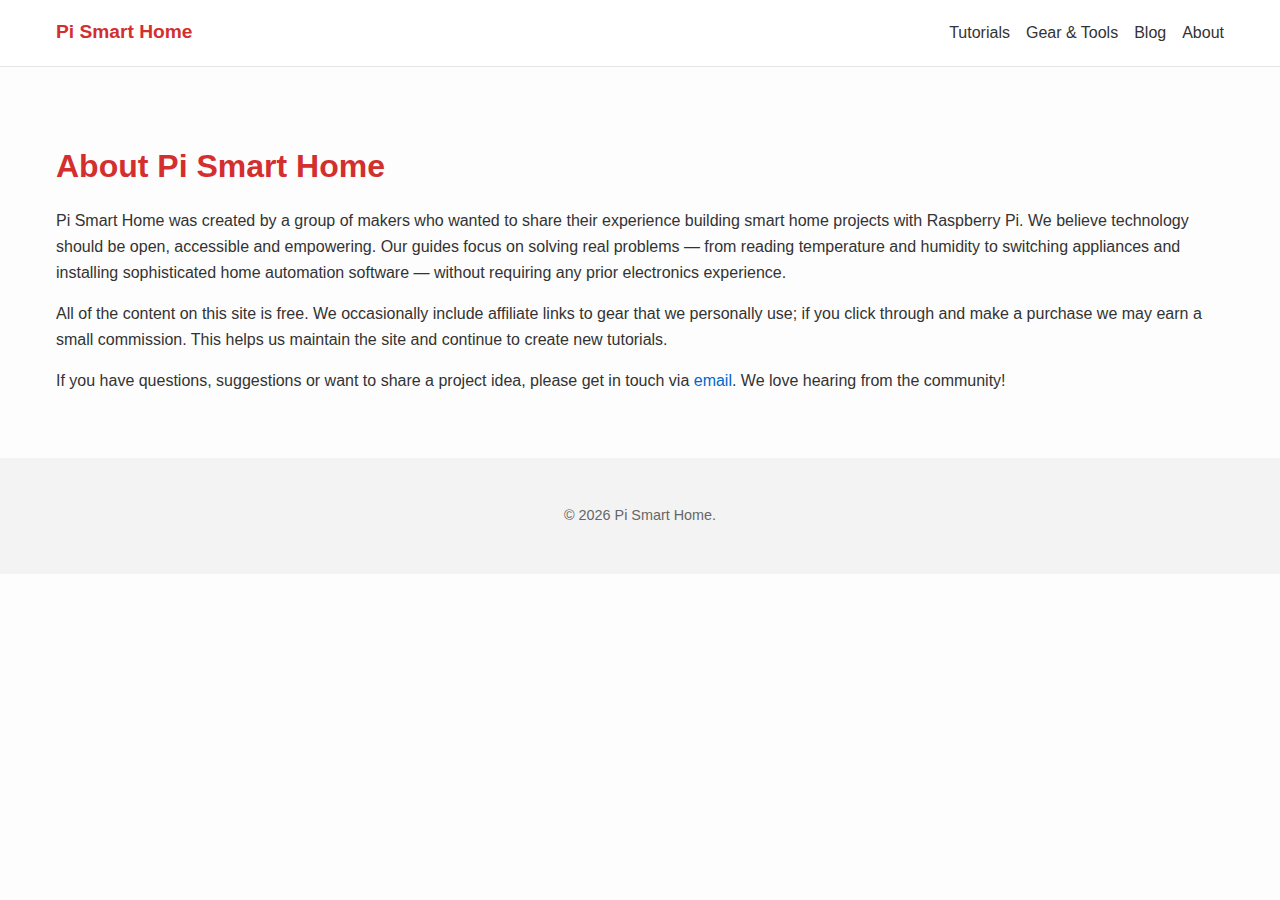
<file: about.html>
<!DOCTYPE html>
<html lang="en">
<head>
  <meta charset="UTF-8">
  <meta name="viewport" content="width=device-width, initial-scale=1.0">
  <title>About | Pi Smart Home</title>
  <link rel="stylesheet" href="style.css">
</head>
<body>
  <header>
    <div class="navbar">
      <a href="index.html" class="logo">Pi Smart Home</a>
      <nav>
        <a href="tutorials.html">Tutorials</a>
        <a href="gear.html">Gear &amp; Tools</a>
        <a href="blog.html">Blog</a>
        <a href="about.html">About</a>
      </nav>
    </div>
  </header>

  <section>
    <h2>About Pi Smart Home</h2>
    <p>Pi Smart Home was created by a group of makers who wanted to share their experience building smart home projects with Raspberry Pi. We believe technology should be open, accessible and empowering. Our guides focus on solving real problems — from reading temperature and humidity to switching appliances and installing sophisticated home automation software — without requiring any prior electronics experience.</p>
    <p>All of the content on this site is free. We occasionally include affiliate links to gear that we personally use; if you click through and make a purchase we may earn a small commission. This helps us maintain the site and continue to create new tutorials.</p>
    <p>If you have questions, suggestions or want to share a project idea, please get in touch via <a href="mailto:info@pisnarthome.local">email</a>. We love hearing from the community!</p>
  </section>

  <footer>
    <p>&copy; <script>document.write(new Date().getFullYear());</script> Pi Smart Home.</p>
  </footer>
</body>
</html>
</file>
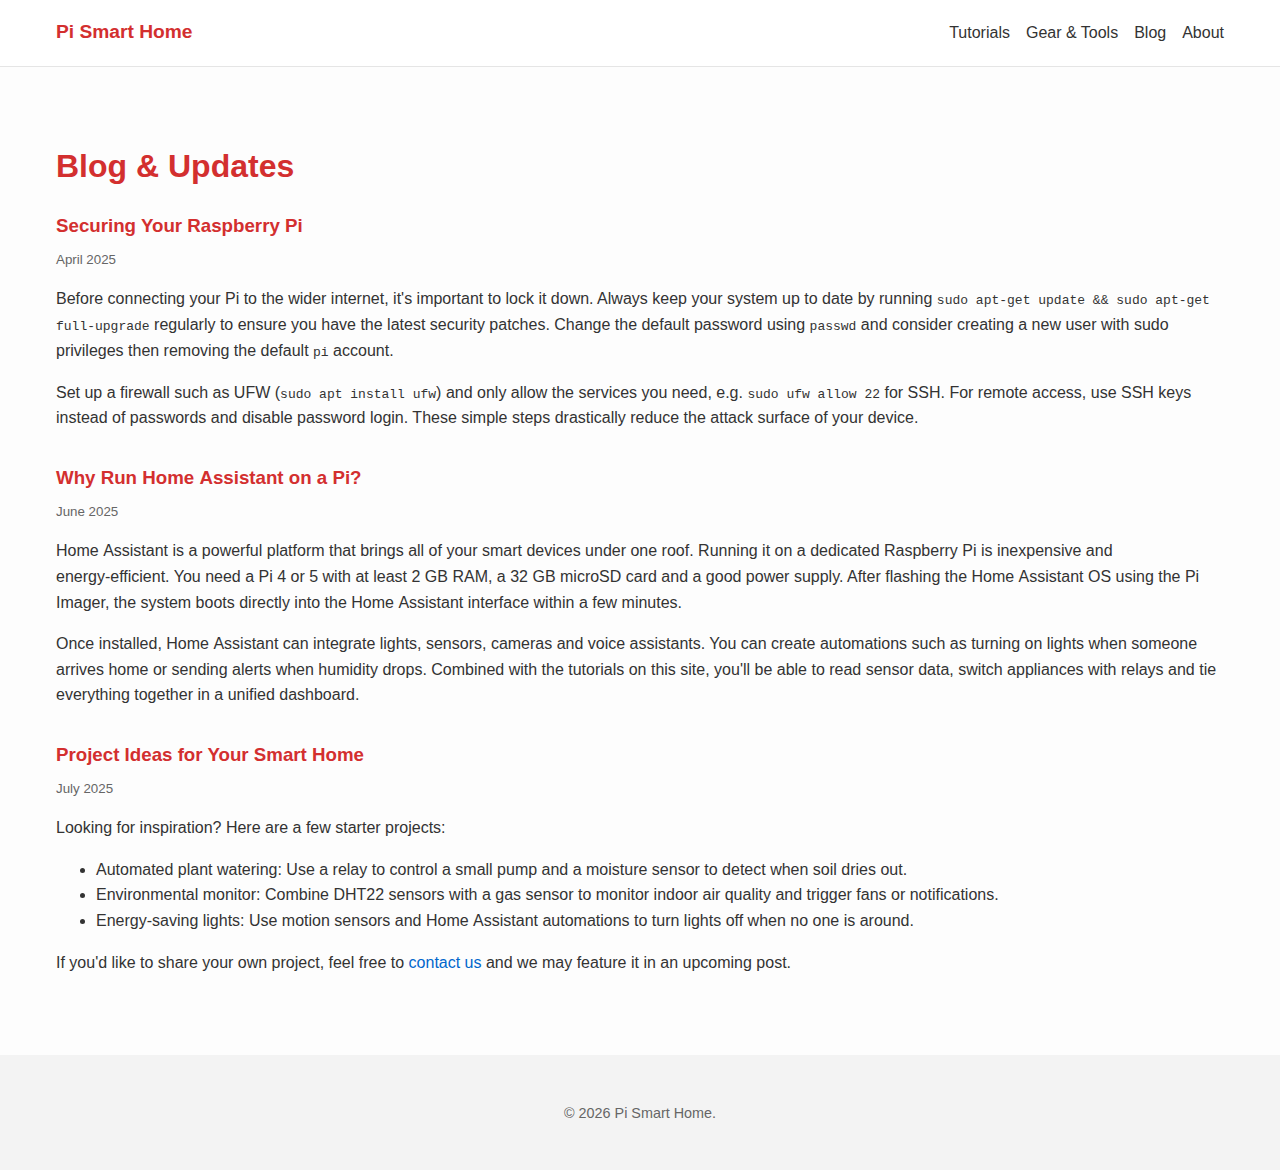
<file: blog.html>
<!DOCTYPE html>
<html lang="en">
<head>
  <meta charset="UTF-8">
  <meta name="viewport" content="width=device-width, initial-scale=1.0">
  <title>Blog &amp; Updates | Pi Smart Home</title>
  <link rel="stylesheet" href="style.css">
</head>
<body>
  <header>
    <div class="navbar">
      <a href="index.html" class="logo">Pi Smart Home</a>
      <nav>
        <a href="tutorials.html">Tutorials</a>
        <a href="gear.html">Gear &amp; Tools</a>
        <a href="blog.html">Blog</a>
        <a href="about.html">About</a>
      </nav>
    </div>
  </header>

  <section>
    <h2>Blog &amp; Updates</h2>

    <div class="post">
      <h3>Securing Your Raspberry Pi</h3>
      <small>April&nbsp;2025</small>
      <p>Before connecting your Pi to the wider internet, it's important to lock it down. Always keep your system up to date by running <code>sudo apt-get update &amp;&amp; sudo apt-get full-upgrade</code> regularly to ensure you have the latest security patches. Change the default password using <code>passwd</code> and consider creating a new user with sudo privileges then removing the default <code>pi</code> account.</p>
      <p>Set up a firewall such as UFW (<code>sudo apt install ufw</code>) and only allow the services you need, e.g. <code>sudo ufw allow 22</code> for SSH. For remote access, use SSH keys instead of passwords and disable password login. These simple steps drastically reduce the attack surface of your device.</p>
    </div>

    <div class="post">
      <h3>Why Run Home Assistant on a Pi?</h3>
      <small>June&nbsp;2025</small>
      <p>Home Assistant is a powerful platform that brings all of your smart devices under one roof. Running it on a dedicated Raspberry Pi is inexpensive and energy‑efficient. You need a Pi 4 or 5 with at least 2 GB RAM, a 32 GB microSD card and a good power supply. After flashing the Home Assistant OS using the Pi Imager, the system boots directly into the Home Assistant interface within a few minutes.</p>
      <p>Once installed, Home Assistant can integrate lights, sensors, cameras and voice assistants. You can create automations such as turning on lights when someone arrives home or sending alerts when humidity drops. Combined with the tutorials on this site, you'll be able to read sensor data, switch appliances with relays and tie everything together in a unified dashboard.</p>
    </div>

    <div class="post">
      <h3>Project Ideas for Your Smart Home</h3>
      <small>July&nbsp;2025</small>
      <p>Looking for inspiration? Here are a few starter projects:</p>
      <ul>
        <li>Automated plant watering: Use a relay to control a small pump and a moisture sensor to detect when soil dries out.</li>
        <li>Environmental monitor: Combine DHT22 sensors with a gas sensor to monitor indoor air quality and trigger fans or notifications.</li>
        <li>Energy‑saving lights: Use motion sensors and Home Assistant automations to turn lights off when no one is around.</li>
      </ul>
      <p>If you'd like to share your own project, feel free to <a href="mailto:info@pisnarthome.local">contact us</a> and we may feature it in an upcoming post.</p>
    </div>
  </section>

  <footer>
    <p>&copy; <script>document.write(new Date().getFullYear());</script> Pi Smart Home.</p>
  </footer>
</body>
</html>
</file>
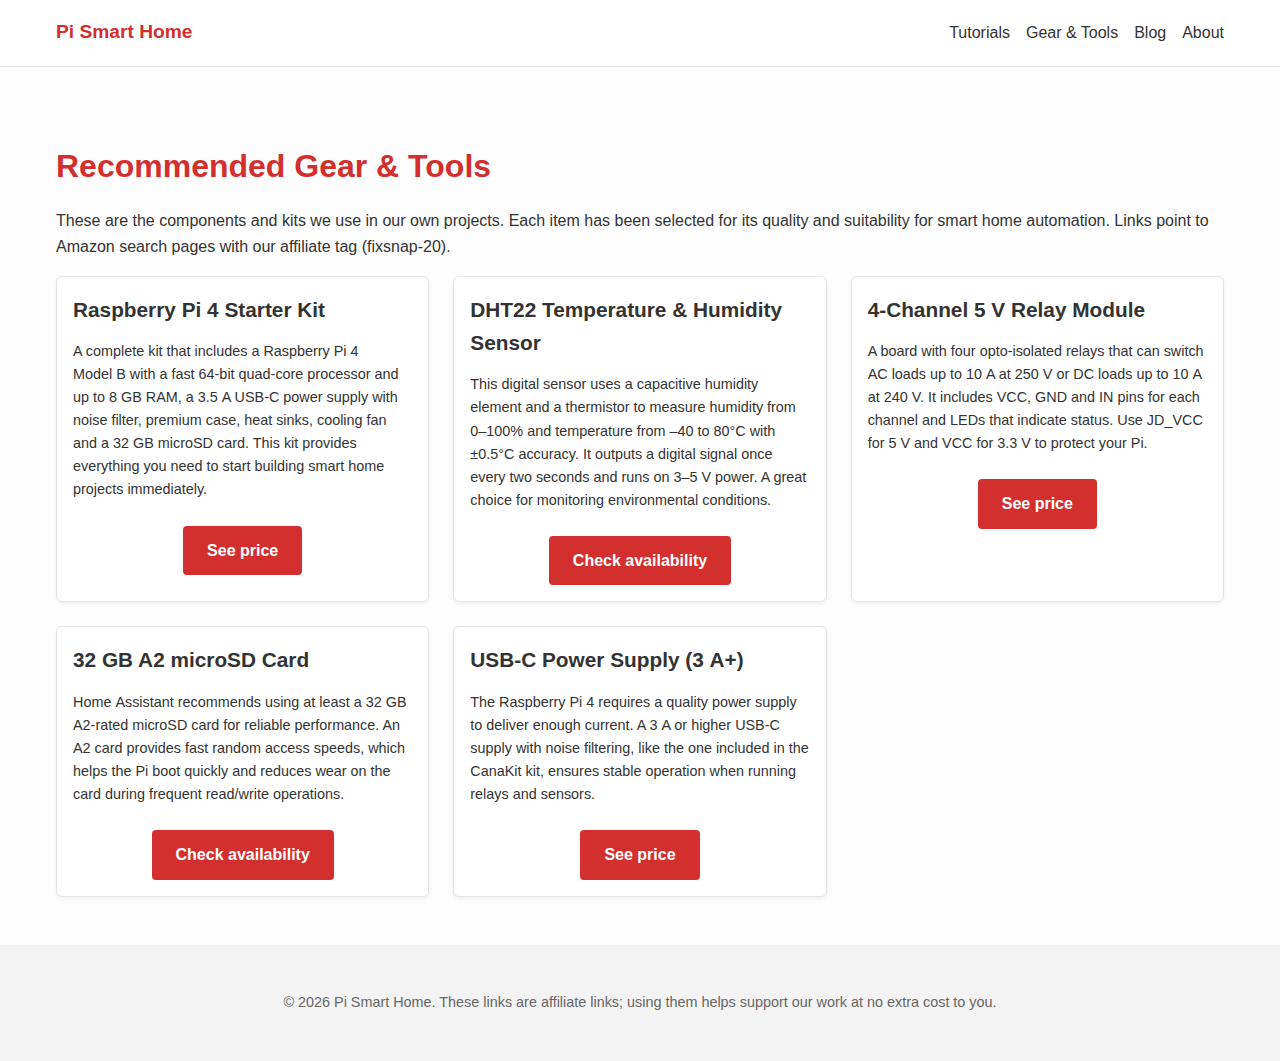
<file: gear.html>
<!DOCTYPE html>
<html lang="en">
<head>
  <meta charset="UTF-8">
  <meta name="viewport" content="width=device-width, initial-scale=1.0">
  <title>Recommended Gear | Pi Smart Home</title>
  <link rel="stylesheet" href="style.css">
</head>
<body>
  <header>
    <div class="navbar">
      <a href="index.html" class="logo">Pi Smart Home</a>
      <nav>
        <a href="tutorials.html">Tutorials</a>
        <a href="gear.html">Gear &amp; Tools</a>
        <a href="blog.html">Blog</a>
        <a href="about.html">About</a>
      </nav>
    </div>
  </header>

  <section>
    <h2>Recommended Gear &amp; Tools</h2>
    <p>These are the components and kits we use in our own projects. Each item has been selected for its quality and suitability for smart home automation. Links point to Amazon search pages with our affiliate tag (fixsnap-20).</p>
    <div class="cards">
      <!-- Raspberry Pi Kit -->
      <div class="card">
        <div class="card-content">
          <h3>Raspberry Pi 4 Starter Kit</h3>
          <p>A complete kit that includes a Raspberry Pi 4 Model B with a fast 64‑bit quad‑core processor and up to 8 GB RAM, a 3.5 A USB‑C power supply with noise filter, premium case, heat sinks, cooling fan and a 32 GB microSD card. This kit provides everything you need to start building smart home projects immediately.</p>
          <div class="cta">
            <a href="https://www.amazon.com/s?k=Raspberry+Pi+4+Starter+Kit&tag=fixsnap-20" class="btn">See price</a>
          </div>
        </div>
      </div>

      <!-- DHT22 sensor -->
      <div class="card">
        <div class="card-content">
          <h3>DHT22 Temperature &amp; Humidity Sensor</h3>
          <p>This digital sensor uses a capacitive humidity element and a thermistor to measure humidity from 0–100% and temperature from –40 to 80°C with ±0.5°C accuracy. It outputs a digital signal once every two seconds and runs on 3–5 V power. A great choice for monitoring environmental conditions.</p>
          <div class="cta">
            <a href="https://www.amazon.com/s?k=DHT22+sensor&tag=fixsnap-20" class="btn">Check availability</a>
          </div>
        </div>
      </div>

      <!-- 4‑Channel Relay Module -->
      <div class="card">
        <div class="card-content">
          <h3>4‑Channel 5 V Relay Module</h3>
          <p>A board with four opto‑isolated relays that can switch AC loads up to 10 A at 250 V or DC loads up to 10 A at 240 V. It includes VCC, GND and IN pins for each channel and LEDs that indicate status. Use JD_VCC for 5 V and VCC for 3.3 V to protect your Pi.</p>
          <div class="cta">
            <a href="https://www.amazon.com/s?k=5V+relay+module+4+channel&tag=fixsnap-20" class="btn">See price</a>
          </div>
        </div>
      </div>

      <!-- microSD Card -->
      <div class="card">
        <div class="card-content">
          <h3>32 GB A2 microSD Card</h3>
          <p>Home Assistant recommends using at least a 32 GB A2‑rated microSD card for reliable performance. An A2 card provides fast random access speeds, which helps the Pi boot quickly and reduces wear on the card during frequent read/write operations.</p>
          <div class="cta">
            <a href="https://www.amazon.com/s?k=32GB+A2+microSD+card&tag=fixsnap-20" class="btn">Check availability</a>
          </div>
        </div>
      </div>

      <!-- Power Supply -->
      <div class="card">
        <div class="card-content">
          <h3>USB‑C Power Supply (3 A+)</h3>
          <p>The Raspberry Pi 4 requires a quality power supply to deliver enough current. A 3 A or higher USB‑C supply with noise filtering, like the one included in the CanaKit kit, ensures stable operation when running relays and sensors.</p>
          <div class="cta">
            <a href="https://www.amazon.com/s?k=USB-C+power+supply+3A+raspberry+pi&tag=fixsnap-20" class="btn">See price</a>
          </div>
        </div>
      </div>
    </div>
  </section>

  <footer>
    <p>&copy; <script>document.write(new Date().getFullYear());</script> Pi Smart Home. These links are affiliate links; using them helps support our work at no extra cost to you.</p>
  </footer>
</body>
</html>
</file>
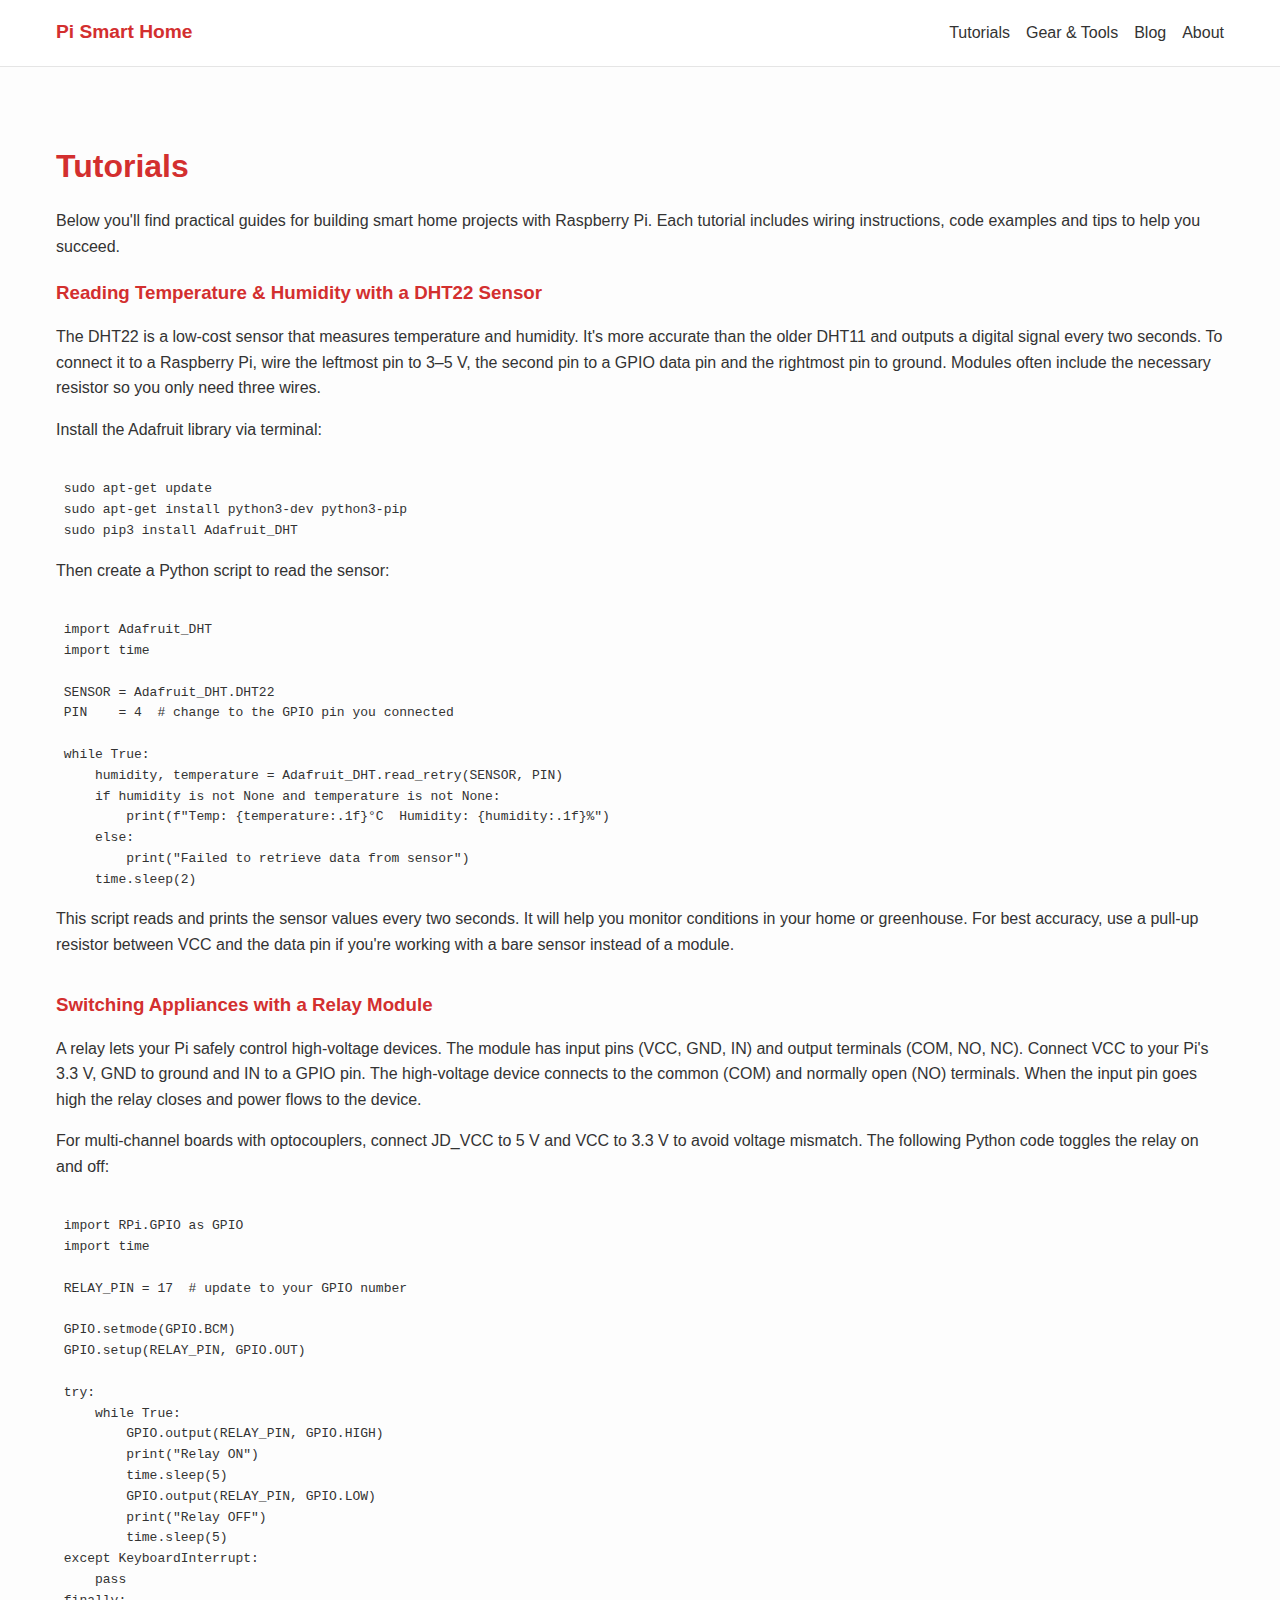
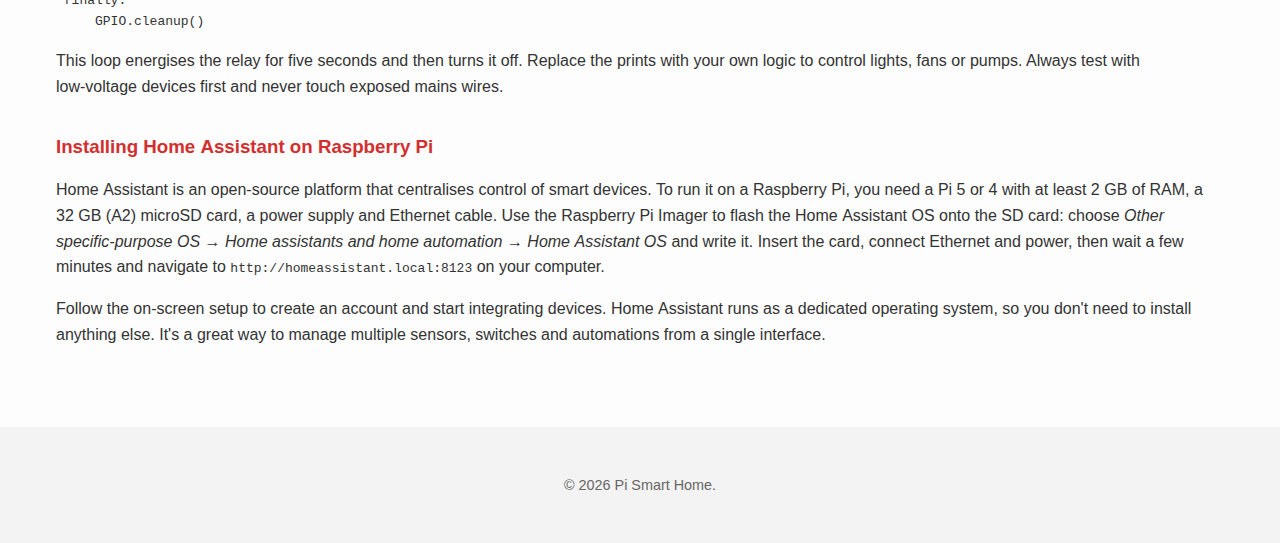
<file: tutorials.html>
<!DOCTYPE html>
<html lang="en">
<head>
  <meta charset="UTF-8">
  <meta name="viewport" content="width=device-width, initial-scale=1.0">
  <title>Tutorials | Pi Smart Home</title>
  <link rel="stylesheet" href="style.css">
</head>
<body>
  <header>
    <div class="navbar">
      <a href="index.html" class="logo">Pi Smart Home</a>
      <nav>
        <a href="tutorials.html">Tutorials</a>
        <a href="gear.html">Gear &amp; Tools</a>
        <a href="blog.html">Blog</a>
        <a href="about.html">About</a>
      </nav>
    </div>
  </header>

  <section>
    <h2>Tutorials</h2>
    <p>Below you'll find practical guides for building smart home projects with Raspberry Pi. Each tutorial includes wiring instructions, code examples and tips to help you succeed.</p>

    <div class="post">
      <h3 id="dht22">Reading Temperature &amp; Humidity with a DHT22 Sensor</h3>
      <p>The DHT22 is a low‑cost sensor that measures temperature and humidity. It's more accurate than the older DHT11 and outputs a digital signal every two seconds. To connect it to a Raspberry Pi, wire the leftmost pin to 3–5 V, the second pin to a GPIO data pin and the rightmost pin to ground. Modules often include the necessary resistor so you only need three wires.</p>
      <p>Install the Adafruit library via terminal:</p>
<pre><code class="language-bash">
 sudo apt-get update
 sudo apt-get install python3-dev python3-pip
 sudo pip3 install Adafruit_DHT
</code></pre>
      <p>Then create a Python script to read the sensor:</p>
<pre><code class="language-python">
 import Adafruit_DHT
 import time

 SENSOR = Adafruit_DHT.DHT22
 PIN    = 4  # change to the GPIO pin you connected

 while True:
     humidity, temperature = Adafruit_DHT.read_retry(SENSOR, PIN)
     if humidity is not None and temperature is not None:
         print(f"Temp: {temperature:.1f}°C  Humidity: {humidity:.1f}%")
     else:
         print("Failed to retrieve data from sensor")
     time.sleep(2)
</code></pre>
      <p>This script reads and prints the sensor values every two seconds. It will help you monitor conditions in your home or greenhouse. For best accuracy, use a pull‑up resistor between VCC and the data pin if you're working with a bare sensor instead of a module.</p>
    </div>

    <div class="post">
      <h3 id="relay">Switching Appliances with a Relay Module</h3>
      <p>A relay lets your Pi safely control high‑voltage devices. The module has input pins (VCC, GND, IN) and output terminals (COM, NO, NC). Connect VCC to your Pi's 3.3 V, GND to ground and IN to a GPIO pin. The high‑voltage device connects to the common (COM) and normally open (NO) terminals. When the input pin goes high the relay closes and power flows to the device.</p>
      <p>For multi‑channel boards with optocouplers, connect JD_VCC to 5 V and VCC to 3.3 V to avoid voltage mismatch. The following Python code toggles the relay on and off:</p>
<pre><code class="language-python">
 import RPi.GPIO as GPIO
 import time

 RELAY_PIN = 17  # update to your GPIO number

 GPIO.setmode(GPIO.BCM)
 GPIO.setup(RELAY_PIN, GPIO.OUT)

 try:
     while True:
         GPIO.output(RELAY_PIN, GPIO.HIGH)
         print("Relay ON")
         time.sleep(5)
         GPIO.output(RELAY_PIN, GPIO.LOW)
         print("Relay OFF")
         time.sleep(5)
 except KeyboardInterrupt:
     pass
 finally:
     GPIO.cleanup()
</code></pre>
      <p>This loop energises the relay for five seconds and then turns it off. Replace the prints with your own logic to control lights, fans or pumps. Always test with low‑voltage devices first and never touch exposed mains wires.</p>
    </div>

    <div class="post">
      <h3 id="homeassistant">Installing Home Assistant on Raspberry Pi</h3>
      <p>Home Assistant is an open‑source platform that centralises control of smart devices. To run it on a Raspberry Pi, you need a Pi 5 or 4 with at least 2 GB of RAM, a 32 GB (A2) microSD card, a power supply and Ethernet cable. Use the Raspberry Pi Imager to flash the Home Assistant OS onto the SD card: choose <em>Other specific‑purpose OS → Home assistants and home automation → Home Assistant OS</em> and write it. Insert the card, connect Ethernet and power, then wait a few minutes and navigate to <code>http://homeassistant.local:8123</code> on your computer.</p>
      <p>Follow the on‑screen setup to create an account and start integrating devices. Home Assistant runs as a dedicated operating system, so you don't need to install anything else. It's a great way to manage multiple sensors, switches and automations from a single interface.</p>
    </div>
  </section>

  <footer>
    <p>&copy; <script>document.write(new Date().getFullYear());</script> Pi Smart Home.</p>
  </footer>
</body>
</html>
</file>
<file: style.css>
/*
  Global stylesheet for the Raspberry Pi smart home hack site.

  This file defines a light, clean look that works well on mobile
  and desktop screens. Components are flexbox based to allow
  responsive behaviour.  Colour choices were kept subtle to
  emphasise content.  CTA buttons use a primary colour to draw
  attention.
*/

/* Reset some defaults */
* {
  box-sizing: border-box;
}

body {
  margin: 0;
  padding: 0;
  font-family: Arial, sans-serif;
  line-height: 1.6;
  color: #333;
  background-color: #fdfdfd;
}

a {
  color: #0066cc;
  text-decoration: none;
}

a:hover {
  text-decoration: underline;
}

/* Navigation bar */
header {
  background-color: #ffffff;
  border-bottom: 1px solid #e5e5e5;
  position: sticky;
  top: 0;
  z-index: 1000;
}

.navbar {
  display: flex;
  align-items: center;
  justify-content: space-between;
  max-width: 1200px;
  margin: 0 auto;
  padding: 0.75rem 1rem;
}

.navbar a.logo {
  font-weight: bold;
  font-size: 1.2rem;
  color: #d32f2f;
}

.navbar nav {
  display: flex;
  gap: 1rem;
}

.navbar nav a {
  padding: 0.5rem 0;
  color: #333;
  font-weight: 500;
}

.navbar nav a:hover {
  color: #d32f2f;
}

/* Hero section */
.hero {
  display: flex;
  flex-direction: column;
  align-items: center;
  justify-content: center;
  text-align: center;
  min-height: 60vh;
  padding: 2rem 1rem;
  /* Reference the hero image from the repository root instead of the old images/ directory */
  background: url('hero.png') center/cover no-repeat;
  color: #fff;
  position: relative;
}

.hero::before {
  content: "";
  position: absolute;
  top: 0;
  left: 0;
  right: 0;
  bottom: 0;
  background: rgba(0,0,0,0.45);
}

.hero-content {
  position: relative;
  max-width: 700px;
  z-index: 1;
}

.hero h1 {
  font-size: 2.5rem;
  margin-bottom: 1rem;
}

.hero p {
  font-size: 1.1rem;
  margin-bottom: 1.5rem;
}

.btn {
  display: inline-block;
  padding: 0.75rem 1.5rem;
  background-color: #d32f2f;
  color: #fff;
  border-radius: 4px;
  transition: background-color 0.2s;
  font-weight: 600;
}

.btn:hover {
  background-color: #a31818;
}

/* Section styling */
section {
  padding: 3rem 1rem;
  max-width: 1200px;
  margin: 0 auto;
}

section h2 {
  margin-bottom: 1rem;
  font-size: 2rem;
  color: #d32f2f;
}

.cards {
  display: grid;
  grid-template-columns: repeat(auto-fit, minmax(280px, 1fr));
  gap: 1.5rem;
}

.card {
  background-color: #fff;
  border: 1px solid #e5e5e5;
  border-radius: 6px;
  overflow: hidden;
  box-shadow: 0 2px 4px rgba(0,0,0,0.05);
  transition: transform 0.2s;
}

.card:hover {
  transform: translateY(-4px);
}

.card img {
  width: 100%;
  height: 180px;
  object-fit: cover;
}

.card-content {
  padding: 1rem;
}

.card-content h3 {
  margin-top: 0;
  margin-bottom: 0.5rem;
  font-size: 1.3rem;
  color: #333;
}

.card-content p {
  font-size: 0.9rem;
  margin-bottom: 0.75rem;
}

.cta {
  text-align: center;
  margin-top: 1.5rem;
}

/* Blog posts */
.post {
  margin-bottom: 2rem;
}

.post h3 {
  margin-bottom: 0.5rem;
  color: #d32f2f;
}

.post small {
  display: block;
  margin-bottom: 0.5rem;
  color: #666;
}

footer {
  background-color: #f3f3f3;
  padding: 2rem 1rem;
  text-align: center;
  font-size: 0.9rem;
  color: #666;
}

footer a {
  color: #666;
}

@media (max-width: 600px) {
  .hero h1 {
    font-size: 1.8rem;
  }
  .hero p {
    font-size: 0.95rem;
  }
}
</file>
